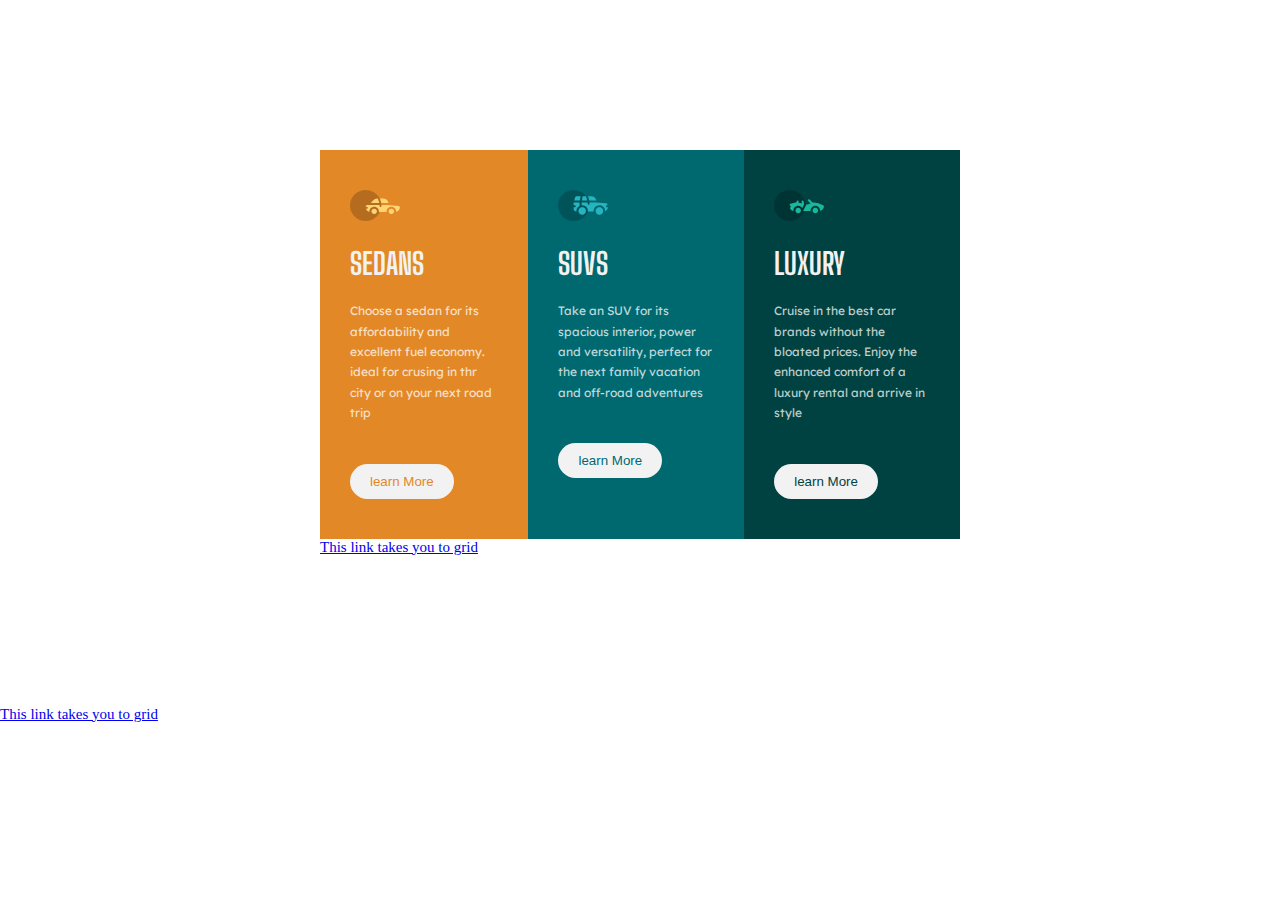
<file: flexboxGrid/index.html>
<!DOCTYPE html>
<html lang="en">
  <head>
    <meta charset="UTF-8" />
    <meta http-equiv="X-UA-Compatible" content="IE=edge" />
    <meta name="viewport" content="width=device-width, initial-scale=1.0" />
    <title>Document</title>
    <link rel="preconnect" href="https://fonts.googleapis.com" />
    <link rel="preconnect" href="https://fonts.gstatic.com" crossorigin />
    <link
      href="https://fonts.googleapis.com/css2?family=Big+Shoulders+Display:wght@700&family=Lexend+Deca&display=swap"
      rel="stylesheet"
    />
    <link rel="stylesheet" href="css/style.css" />
  </head>
  <body>
    <div class="container">
      <main class="main">
        <div class="first p-3">
          <img src="img/icon-sedans.svg" alt="Small Car" />

          <h2>SEDANS</h2>

          <p>
            Choose a sedan for its affordability and excellent fuel economy.
            ideal for crusing in thr city or on your next road trip
          </p>

          <input type="submit" value="learn More" class="one one-1" />
        </div>

        <div class="second p-3">
          <img src="img/icon-suvs.svg" alt="Jeep Car" />

          <h2>SUVS</h2>

          <p>
            Take an SUV for its spacious interior, power and versatility,
            perfect for the next family vacation and off-road adventures
          </p>

          <input type="submit" value="learn More" class="two one-1" />
        </div>

        <div class="thrid p-3">
          <img src="img/icon-luxury.svg" alt="Small Car " />

          <h2>LUXURY</h2>

          <p>
            Cruise in the best car brands without the bloated prices. Enjoy the
            enhanced comfort of a luxury rental and arrive in style
          </p>

          <input type="submit" value="learn More" class="three one-1" />
          
        </div>
      </main>
      <div>
       <a href="grid.html"> This link takes you to grid</a>
      </div>
    </div>
    <div>
       <a href="grid.html"> This link takes you to grid</a>
      </div>
  </body>
</html>
</file>
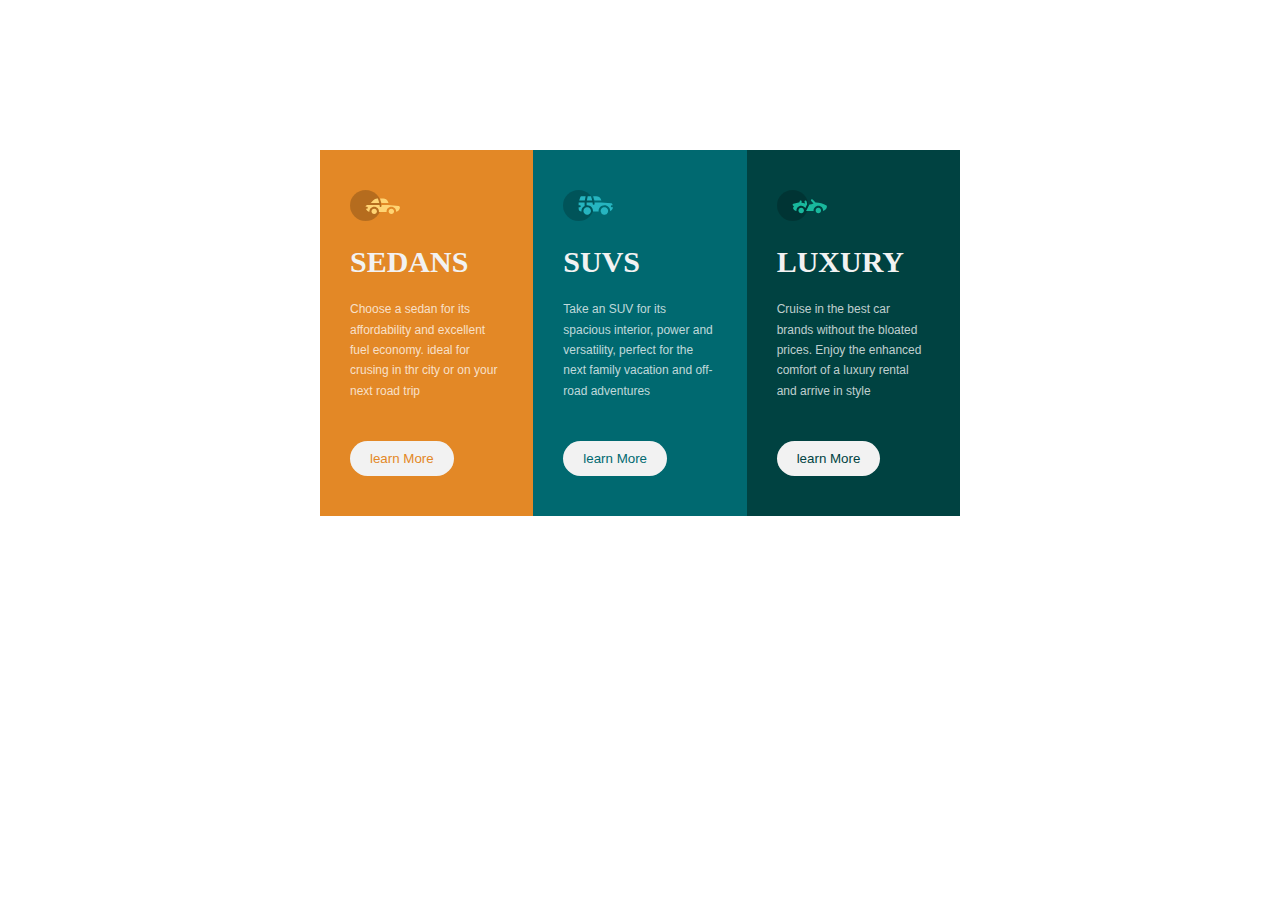
<file: flexboxGrid/grid.html>
<!DOCTYPE html>
<html lang="en">
  <head>
    <meta charset="UTF-8" />
    <meta http-equiv="X-UA-Compatible" content="IE=edge" />
    <meta name="viewport" content="width=device-width, initial-scale=1.0" />
    <title>Document</title>
    <link rel="stylesheet" href="css/grid.css" />
  </head>
  <body>
    <div class="container">
      <main class="main">
        <div class="first p-3">
          <img src="img/icon-sedans.svg" alt="Small Car" />

          <h2>SEDANS</h2>

          <p>
            Choose a sedan for its affordability and excellent fuel economy.
            ideal for crusing in thr city or on your next road trip
          </p>

          <input type="submit" value="learn More" class="one one-1" />
        </div>

        <div class="second p-3">
          <img src="img/icon-suvs.svg" alt="Jeep Car" />

          <h2>SUVS</h2>

          <p>
            Take an SUV for its spacious interior, power and versatility,
            perfect for the next family vacation and off-road adventures
          </p>

          <input type="submit" value="learn More" class="two one-1" />
        </div>

        <div class="thrid p-3">
          <img src="img/icon-luxury.svg" alt="Small Car " />

          <h2>LUXURY</h2>

          <p>
            Cruise in the best car brands without the bloated prices. Enjoy the
            enhanced comfort of a luxury rental and arrive in style
          </p>

          <input type="submit" value="learn More" class="three one-1" />
        </div>
      </main>
    </div>
  </body>
</html>
</file>
<file: flexboxGrid/css/style.css>
* {
  margin: 0;
  padding: 0;
  box-sizing: border-box;
}
body {
  font-size: 15px;
}
.container {
  width: 50%;
  margin: 150px auto;
}

.main {
  /* width: 50%;
  margin: auto; */
  display: flex;
  /* padding-top: 20px; */
}

.first {
  background-color: hsl(31, 77%, 52%);
}

.second {
  background-color: hsl(184, 100%, 22%);
}

.thrid {
  background-color: hsl(179, 100%, 13%);
}

img {
  display: inline-block;
  margin-bottom: 20px;
  width: 50px;
}

h2 {
  margin-bottom: 20px;
  font-family: "Big Shoulders Display", cursive;
  color: hsl(0, 0%, 95%);
  font-size: 30px;
}

p {
  margin-bottom: 40px;
  color: hsla(0, 0%, 100%, 0.75);

  font-family: "Lexend Deca", sans-serif;
  font-size: 12px;
  line-height: 1.7;
}

.p-3 {
  padding: 40px 30px;
  /* text-align: left; */
}

input[type="submit"] {
  background-color: hsl(0, 0%, 95%);
  border: none;
  border-radius: 50px;
  padding: 10px 20px;
}
.one-1:hover {
  background-color: transparent;
  border: 1px solid hsl(0, 0%, 95%);
  color: hsl(0, 0%, 95%);
  cursor: pointer;
}
.one {
  color: hsl(31, 77%, 52%);
}

.two {
  color: hsl(184, 100%, 22%);
}

.three {
  color: hsl(179, 100%, 13%);
}
</file>
<file: flexboxGrid/css/grid.css>
* {
  margin: 0;
  padding: 0;
  box-sizing: border-box;
}

.container {
  width: 50%;
  margin: 150px auto;
}
.main {
  display: grid;
  grid-template-columns: 1fr 1fr 1fr;
}

.first {
  background-color: hsl(31, 77%, 52%);
}

.second {
  background-color: hsl(184, 100%, 22%);
}

.thrid {
  background-color: hsl(179, 100%, 13%);
}

img {
  display: inline-block;
  margin-bottom: 20px;
  width: 50px;
}

h2 {
  margin-bottom: 20px;
  font-family: "Big Shoulders Display", cursive;
  color: hsl(0, 0%, 95%);
  font-size: 30px;
}

p {
  margin-bottom: 40px;
  color: hsla(0, 0%, 100%, 0.75);

  font-family: "Lexend Deca", sans-serif;
  font-size: 12px;
  line-height: 1.7;
}

.p-3 {
  padding: 40px 30px;
  /* text-align: left; */
}

input[type="submit"] {
  background-color: hsl(0, 0%, 95%);
  border: none;
  border-radius: 50px;
  padding: 10px 20px;
}
.one-1:hover {
  background-color: transparent;
  border: 1px solid hsl(0, 0%, 95%);
  color: hsl(0, 0%, 95%);
  cursor: pointer;
}
.one {
  color: hsl(31, 77%, 52%);
}

.two {
  color: hsl(184, 100%, 22%);
}

.three {
  color: hsl(179, 100%, 13%);
}
</file>
